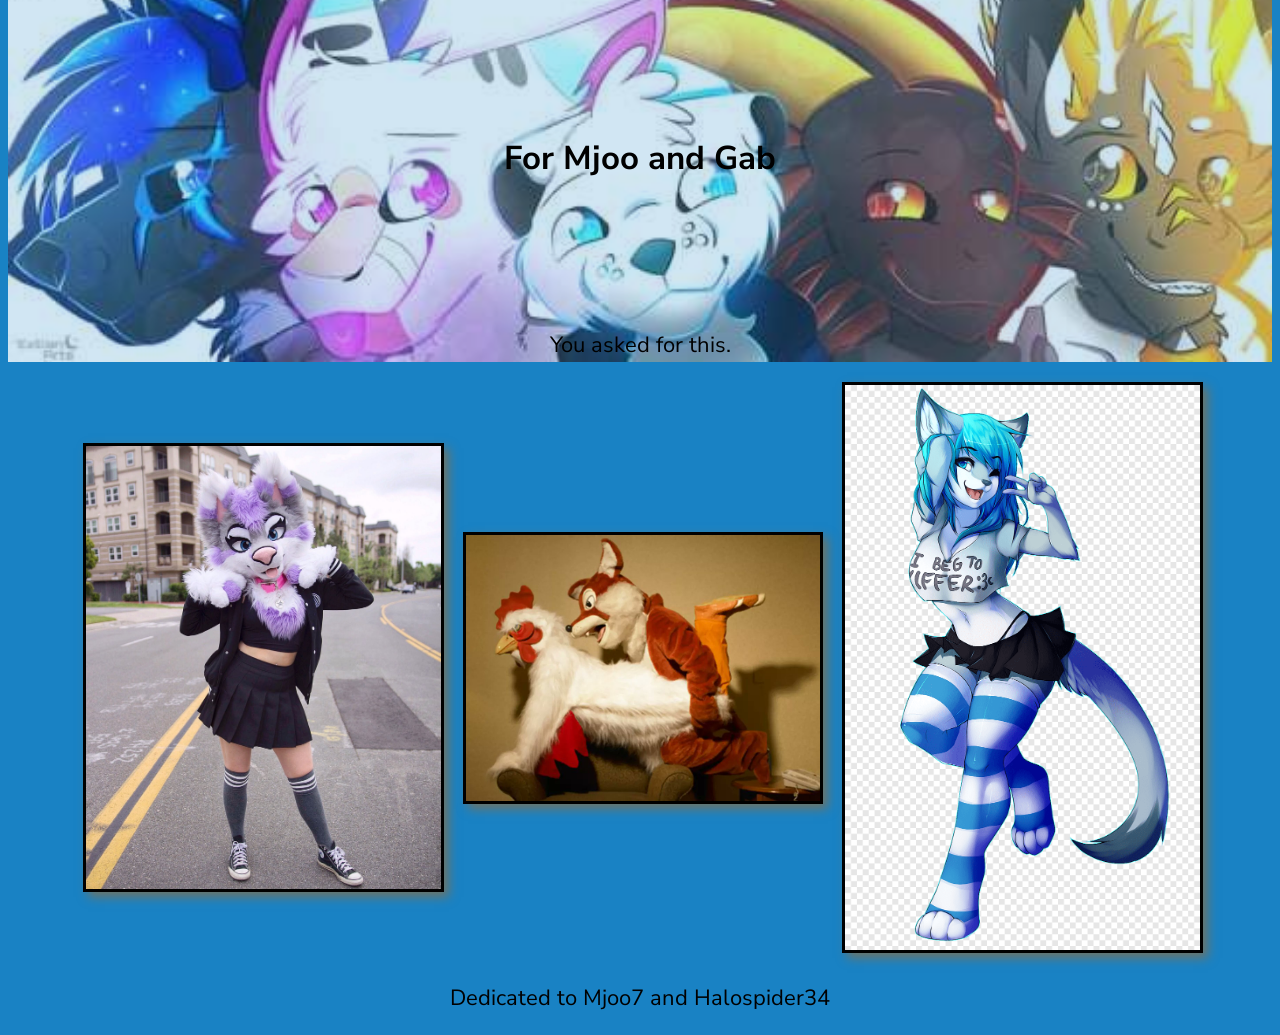
<file: index.html>
<!DOCTYPE html>
<html lang="en">
    <head>
        <title>Porn Site</title>
        <link rel="stylesheet" href="styles/styles.css"/>
        <meta charset="UTF-8">
        <meta http-equiv="X-UA-Compatible" content="IE=edge">
        <meta name="viewport" content="width=device-width, initial-scale=1.0">
        <title>Document</title>
    </head>
    <body>
        <header>
        </header>
        <main>
            <section class="top">
                <h1>For Mjoo and Gab</h1>
                <img id="banner" src="images/21426background.jpg" alt="fur banner"/>
            </section>
            <p class="main-para">
                You asked for this.
            </p>
            <div class="images">
                <section class="img1">
                    <a href="https://www.youtube.com/watch?v=dQw4w9WgXcQ&ab_channel=RickAstley" target="_blank">
                        <img class="img" src="images/aurora-bloom-2-jpg-1579817827.jpg">
                    </a>
                </section>
                <section class="img2">
                    <a href="https://www.youtube.com/watch?v=dQw4w9WgXcQ&ab_channel=RickAstley" target="_blank">
                        <img class="img" src="images/Fpvjj53XEAIAw5V.jpg">
                    </a>
                </section>
                <section class="img3">
                    <a href="https://www.youtube.com/watch?v=dQw4w9WgXcQ&ab_channel=RickAstley" target="_blank">
                        <img class="img" src="images/png-clipart-furry-fandom-yiff-funny-animal-anime-furry-monster-legendary-creature-furry-fandom.png">
                    </a>
                </section>
            </div>
        </main>
        <footer>
            <p>Dedicated to Mjoo7 and Halospider34</p>
        </footer>
    </body>
</html>
</file>
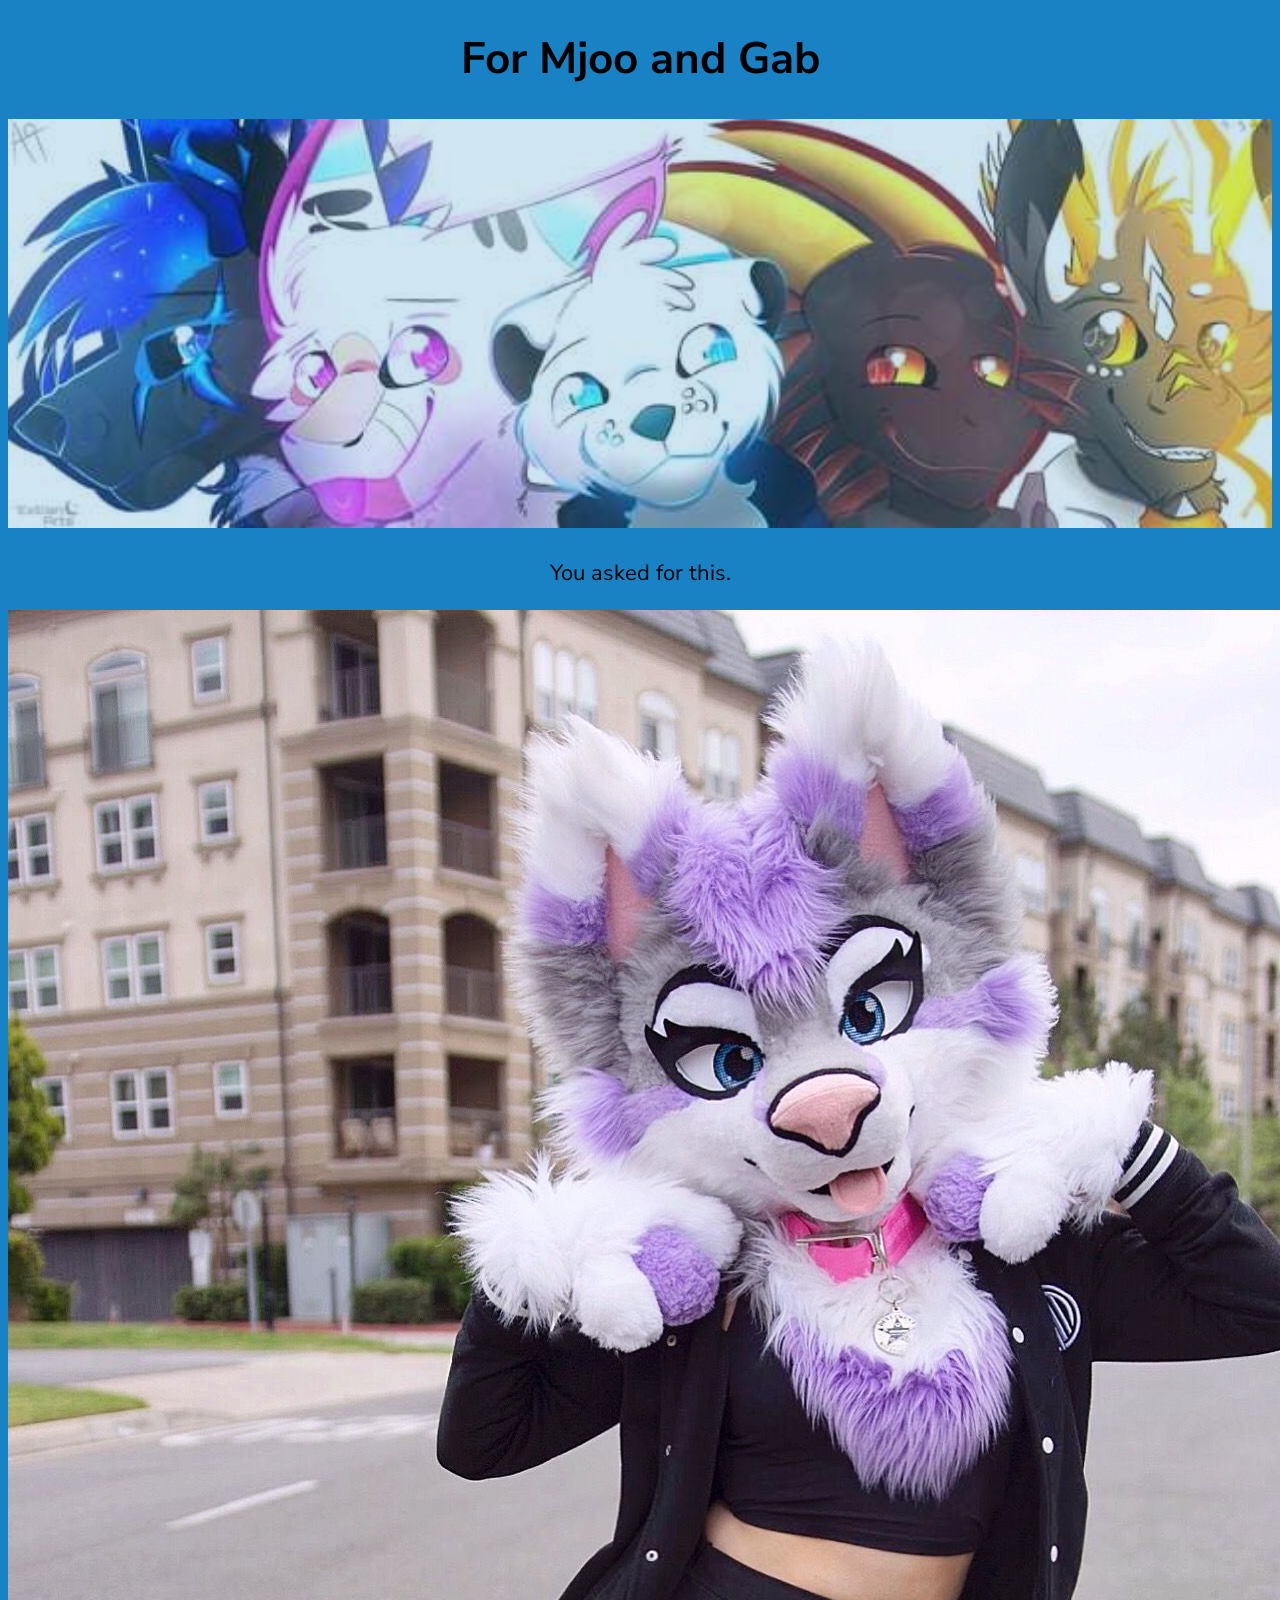
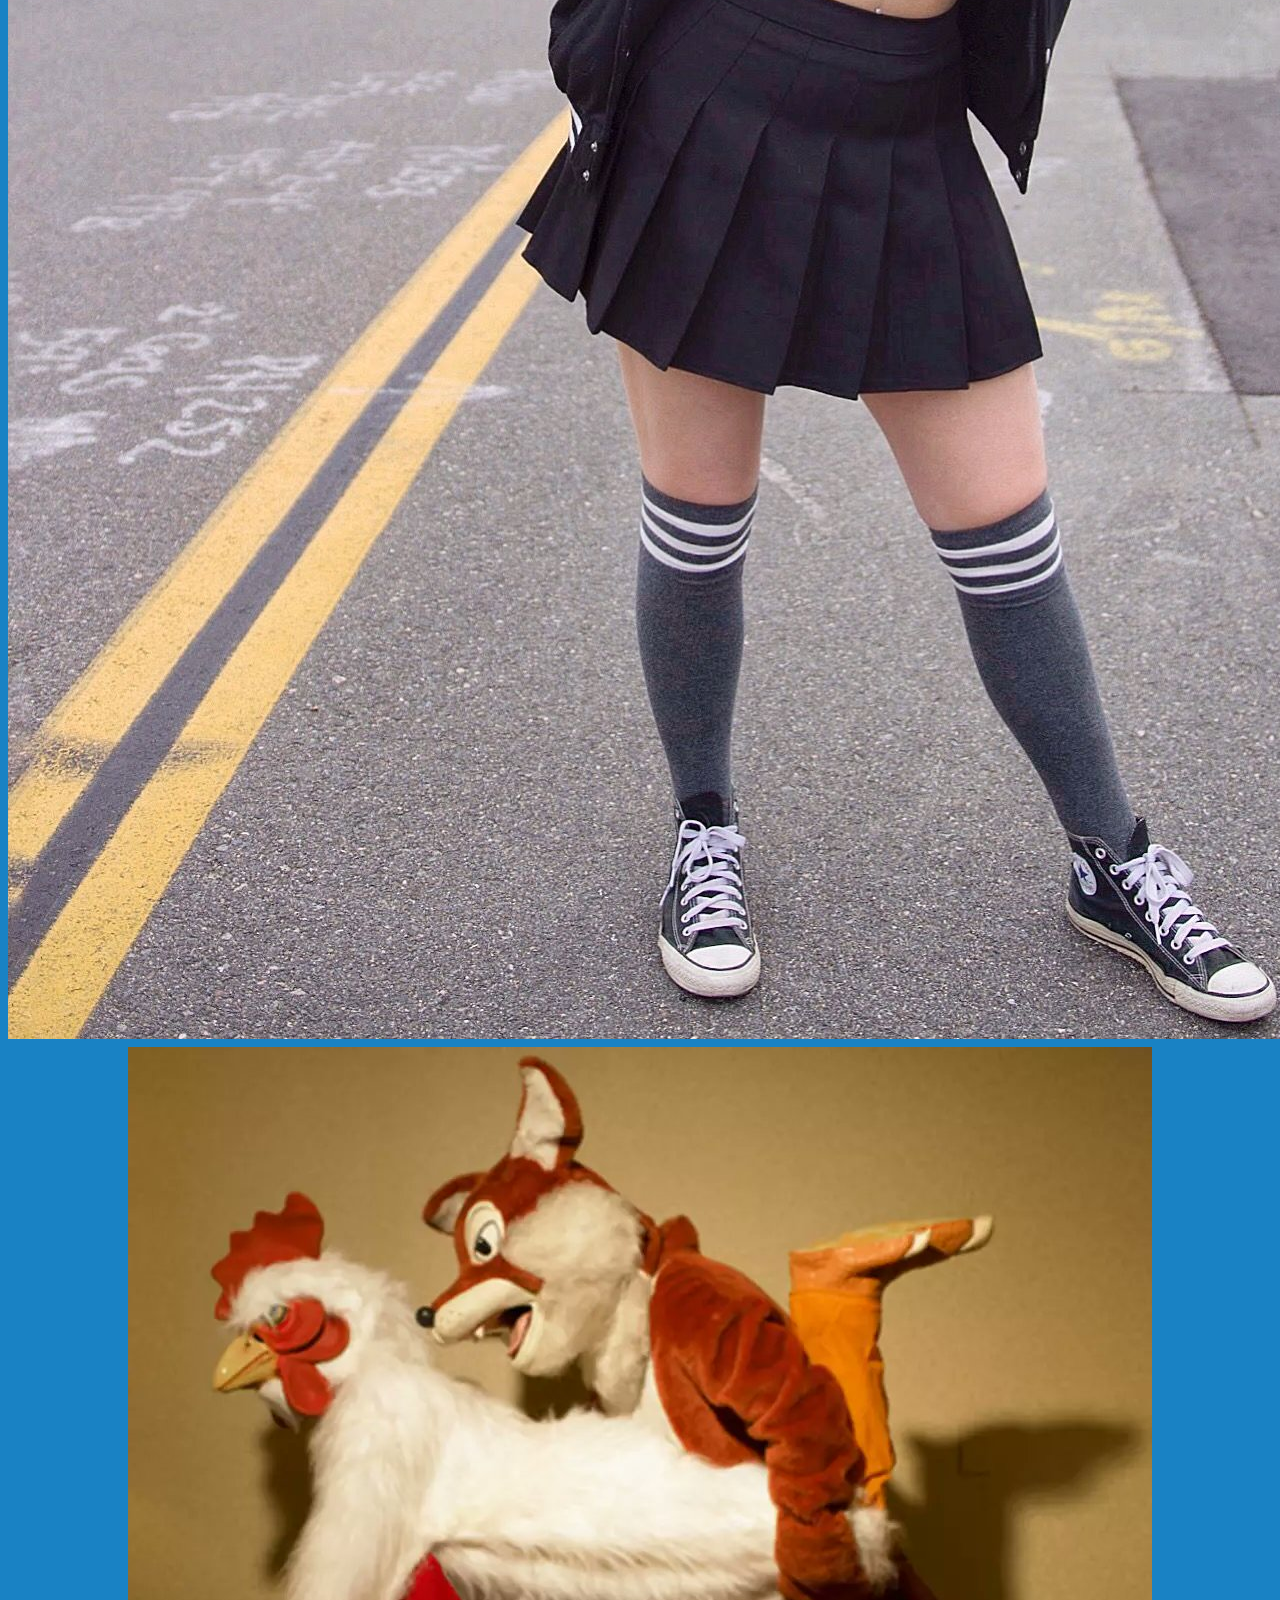
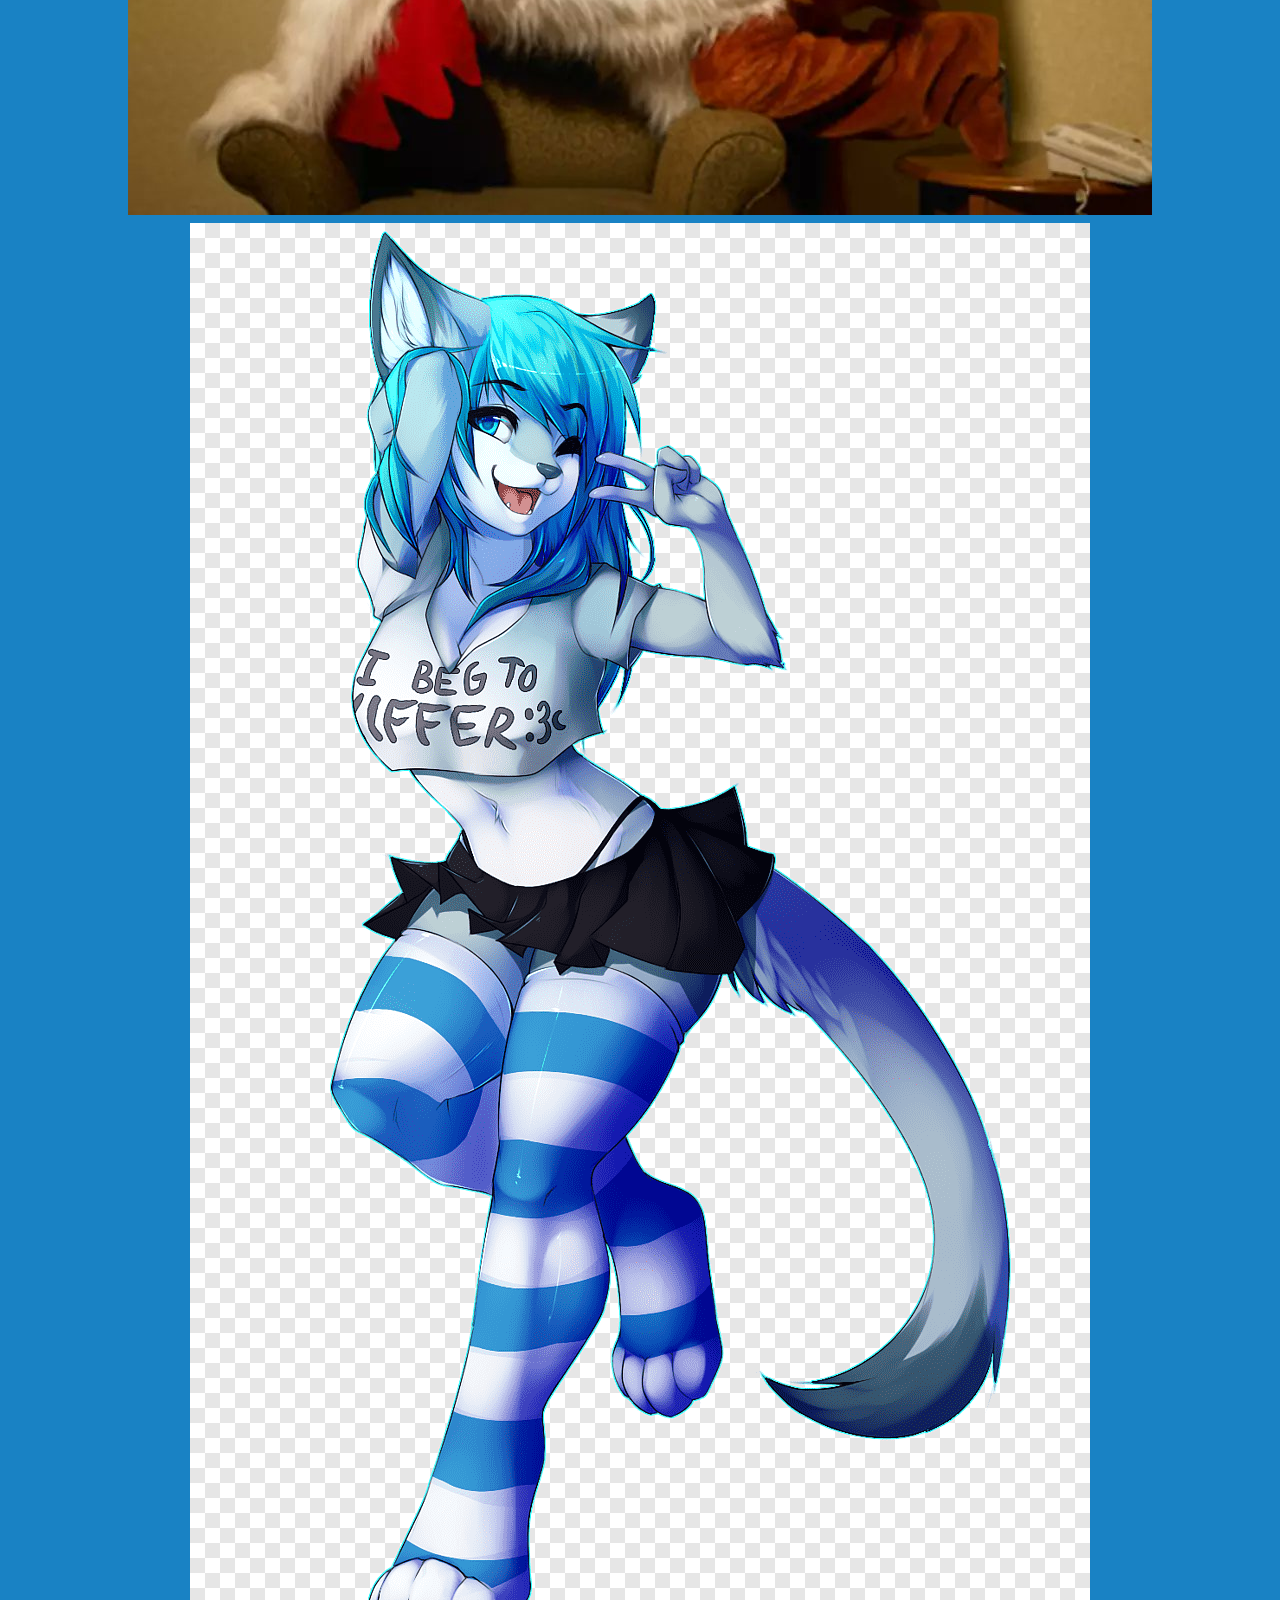
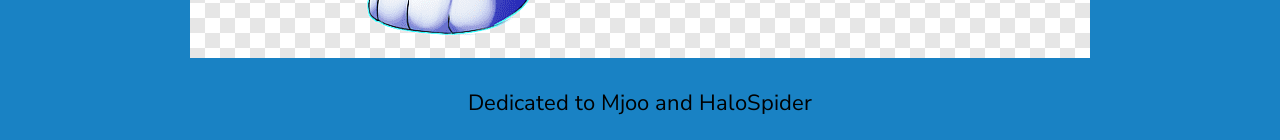
<file: fur.html>
<!DOCTYPE html>
<html lang="en">
<head>
    <title>Porn Site</title>
    <link rel="stylesheet" href="styles/styles.css"/>
    <meta charset="UTF-8">
    <meta http-equiv="X-UA-Compatible" content="IE=edge">
    <meta name="viewport" content="width=device-width, initial-scale=1.0">
    <title>Document</title>
</head>
<body>
    <header>
    </header>
    <main>
        <h1>For Mjoo and Gab</h1>
        <img id="banner" src="images/21426background.jpg" alt="fur banner"/>
        <p class="main-para">
            You asked for this.
        </p>
        <a href="https://www.youtube.com/watch?v=dQw4w9WgXcQ&ab_channel=RickAstley" target="_blank">
            <img class="inline" src="images/aurora-bloom-2-jpg-1579817827.jpg">
        </a>
        <a href="https://www.youtube.com/watch?v=dQw4w9WgXcQ&ab_channel=RickAstley" target="_blank">
            <img class="inline" src="images/Fpvjj53XEAIAw5V.jpg">
        </a>
        <a href="https://www.youtube.com/watch?v=dQw4w9WgXcQ&ab_channel=RickAstley" target="_blank">
            <img class="inline" src="images/png-clipart-furry-fandom-yiff-funny-animal-anime-furry-monster-legendary-creature-furry-fandom.png">
        </a>
    </main>
    <footer>
        <p>Dedicated to Mjoo and HaloSpider</p>
    </footer>
</body>
</html>
</file>
<file: styles/styles.css>
@import url('https://fonts.googleapis.com/css2?family=Bakbak+One&family=Nunito+Sans:wght@400;700&display=swap');

#content {
    max-width: 1600px;
    margin: 0 auto;
}

main {
    text-align: center;
}

body {
    background-color: #1982C4;
    font-family: "Nunito Sans", Helvetica, sans-serif;
    font-size: 22px;
}

header {
    background-color: #0C056D;
    color: white;
    font-family: "Bakbak One"
}

#banner {
    width: 100%;
}

footer {
    text-align: center;
}

.images {
    display: grid;
    grid-template-columns: 50px 1fr 1fr 1fr 50px;
    justify-items: center;
    grid-gap: 25px;
    align-items: center;
}

.img {
    width: 100%;
    border: solid black;
    transition: transform .5s;
    box-shadow: 5px 5px 10px #6f7364;
}

.img:hover {
    opacity: .6;
    transform: scale(1.1);
}

.img1 {
    grid-column: 2/3;
}

.img2 {
    grid-column: 3/4;
}

.img3 {
    grid-column: 4/5;
}

.top {
    display: grid;
    grid-template-rows: 300px;
    align-items: center;
}

#banner {
    grid-column: 1/2;
    grid-row: 1/2;
    z-index: -1;
    opacity: .8;
}

h1{
    grid-column: 1/2;
    grid-row: 1/2;
}
</file>
